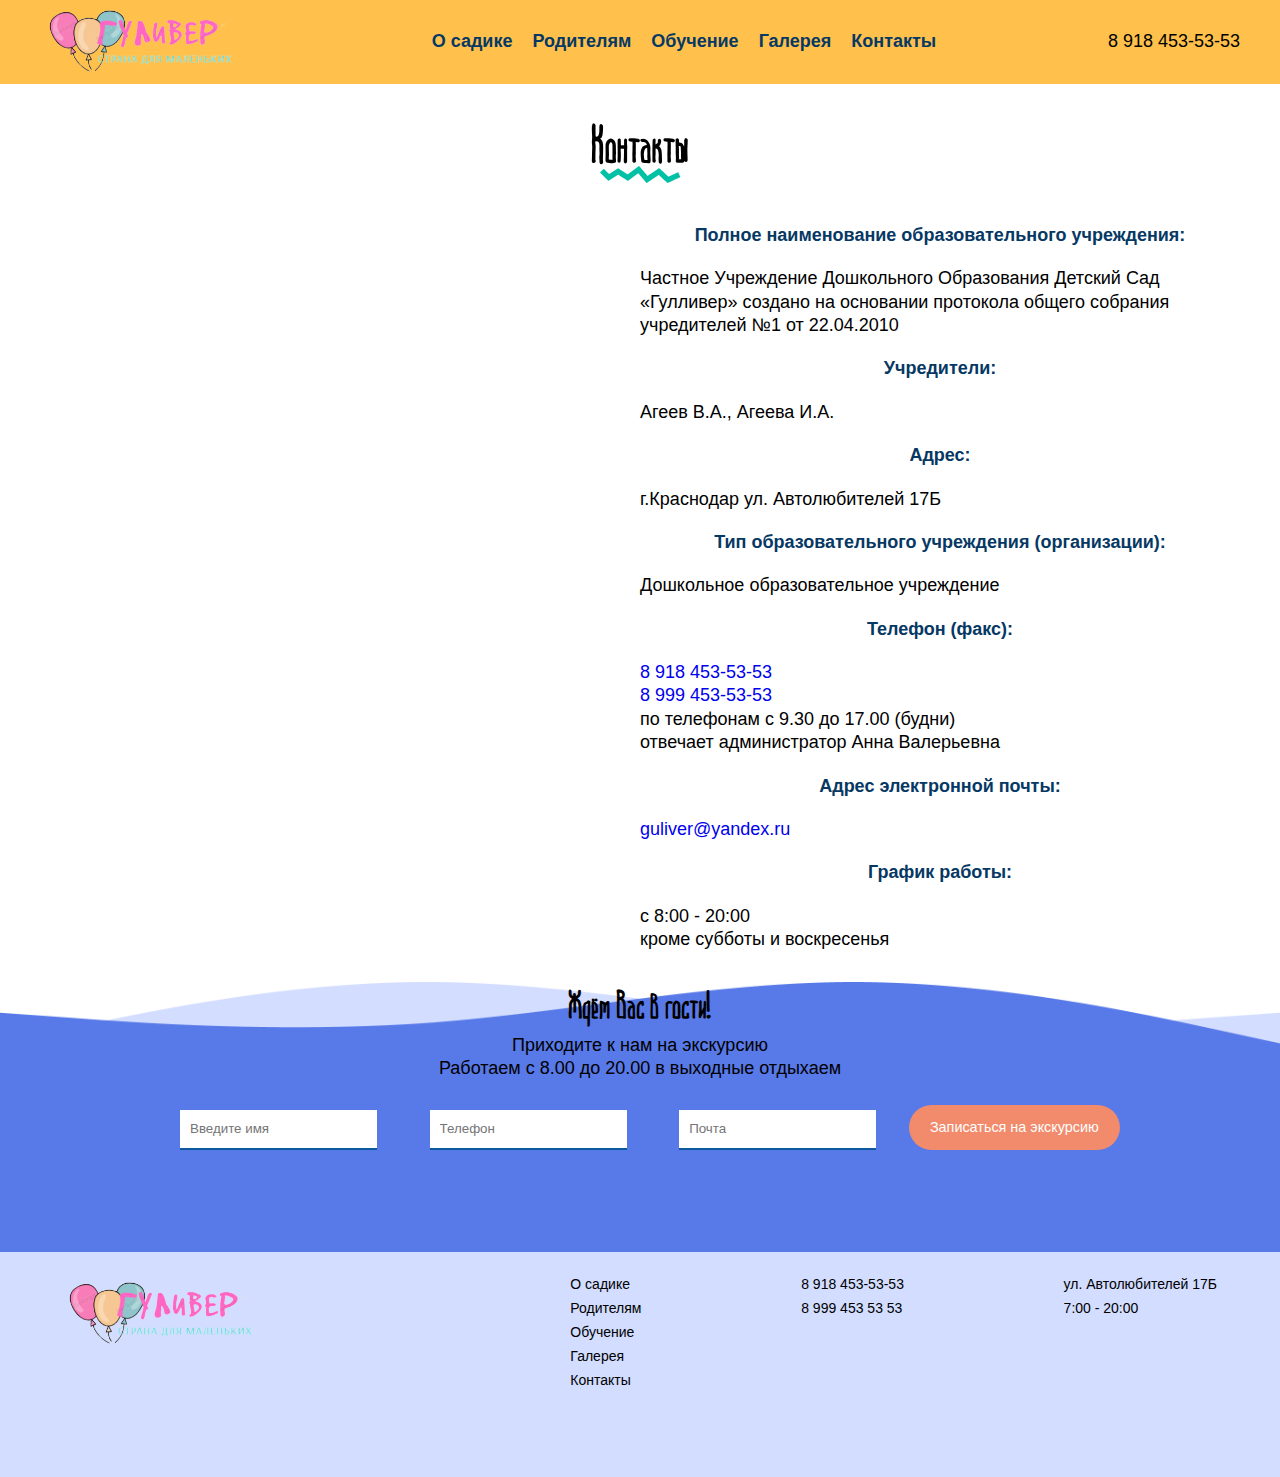
<file: contact.html>
<!DOCTYPE html>
<html lang="ru">
  <head>
    <meta charset="UTF-8" />
    <meta http-equiv="X-UA-Compatible" content="IE=edge" />
    <meta name="viewport" content="width=device-width, initial-scale=1.0" />
    <link rel="stylesheet" href="style.css" />
    <title>Гуливер</title>
  </head>
  <header class="header">
    <div class="wrap">
      <div class="nav">
        <div class="logo">
          <a href="index.html"><img src="image/logo (2).png" alt="" /></a>
        </div>
        <ul class="menu">
          <li class="menu_item"><a href="index.html">О садике</a></li>
          <li class="menu_item"><a href="parents.html">Родителям</a></li>
          <li class="menu_item"><a href="education.html">Обучение</a></li>
          <li class="menu_item"><a href="galary.html">Галерея</a></li>
          <li class="menu_item"><a href="contact.html">Контакты</a></li>
        </ul>
        <div class="tel_contact">8 918 453-53-53</div>
      </div>
    </div>
  </header>
  <main>
    <section class="contact_sec">
      <div class="wrap">
        <h2 class="sec_header">Контакты</h2>
        <div class="contact_container">
          <div class="map">
            <script
              type="text/javascript"
              charset="utf-8"
              async
              src="https://api-maps.yandex.ru/services/constructor/1.0/js/?um=constructor%3A2d70dc1094a54d0261243f57db1633b1af5a9710c6fca8670372578e7f4f08ee&amp;width=500&amp;height=558&amp;lang=ru_RU&amp;scroll=true"
            ></script>
          </div>
          <div class="contact">
            <ul class="contact_list">
              <li class="contact_list-item">
                <h4>Полное наименование образовательного учреждения:</h4>
                <p>
                  Частное Учреждение Дошкольного Образования Детский Сад
                  «Гулливер» создано на основании протокола общего собрания
                  учредителей №1 от 22.04.2010
                </p>
              </li>
              <li class="contact_list-item">
                <h4>Учредители:</h4>
                <p>Агеев В.А., Агеева И.А.</p>
              </li>
              <li class="contact_list-item">
                <h4>Адрес:</h4>
                <p>г.Краснодар ул. Автолюбителей 17Б</p>
              </li>
              <li class="contact_list-item">
                <h4>Тип образовательного учреждения (организации):</h4>
                <p>Дошкольное образовательное учреждение</p>
              </li>
              <li class="contact_list-item">
                <h4>Телефон (факс):</h4>
                <a href="tel:8 918 453-53-53">8 918 453-53-53</a>
                <br /><a href="tel:8 999 453-53-53">8 999 453-53-53</a>
                <p>
                  по телефонам с 9.30 до 17.00 (будни) <br />отвечает
                  администратор Анна Валерьевна
                </p>
              </li>
              <li class="contact_list-item">
                <h4>Адрес электронной почты:</h4>
                <a href="mailto:guliver@yandex.ru">guliver@yandex.ru</a>
              </li>
              <li class="contact_list-item">
                <h4>График работы:</h4>
                <p>с 8:00 - 20:00 <br />кроме субботы и воскресенья</p>
              </li>
            </ul>
          </div>
        </div>


      </div>
    </section>
    <section class="form_welcome">
      <div class="bg_welcome">
      <div class="wrap">
      <div class="welcome__about">
        <h3>Ждём Вас в гости!</h3>
        <p>Приходите к нам на экскурсию</p>
        <p>Работаем с 8.00 до 20.00 в выходные отдыхаем</p>
        <form action="" class="form__welcome">
          <input type="text" name="" id="" placeholder="Введите имя"/>
          <input type="tel" name="" id="" placeholder="Телефон"/>
          <input type="email" name="" id="" placeholder="Почта"/>
          <button class="btn">Записаться на экскурсию</button>
        </form>
      </div>
    </div>
  </div>
    </section>
  </main>
  <footer class="footer">
    <div class="wrap">
      <div class="foo_menu">
        <div class="logo">
          <a href="index.html"><img src="image/logo (2).png" alt="" /></a>
        </div>
        <ul class="foo_nav"></ul>
        <ul class="foo_contact">
          <li><a href="index.html">О садике</a></li>
          <li><a href="parents.html">Родителям</a></li>
          <li><a href="education.html">Обучение</a></li>
          <li><a href="galary.html">Галерея</a></li>
          <li><a href="contact.html">Контакты</a></li>
        </ul>
        <ul class="foo_tel">
          <li>8 918 453-53-53</li>
          <li>8 999 453 53 53</li>
        </ul>
        <ul class="foo_adr">
          <li>ул. Автолюбителей 17Б</li>
          <li>7:00 - 20:00</li>
        </ul>
      </div>
    </div>
  </footer>
</html>
</file>
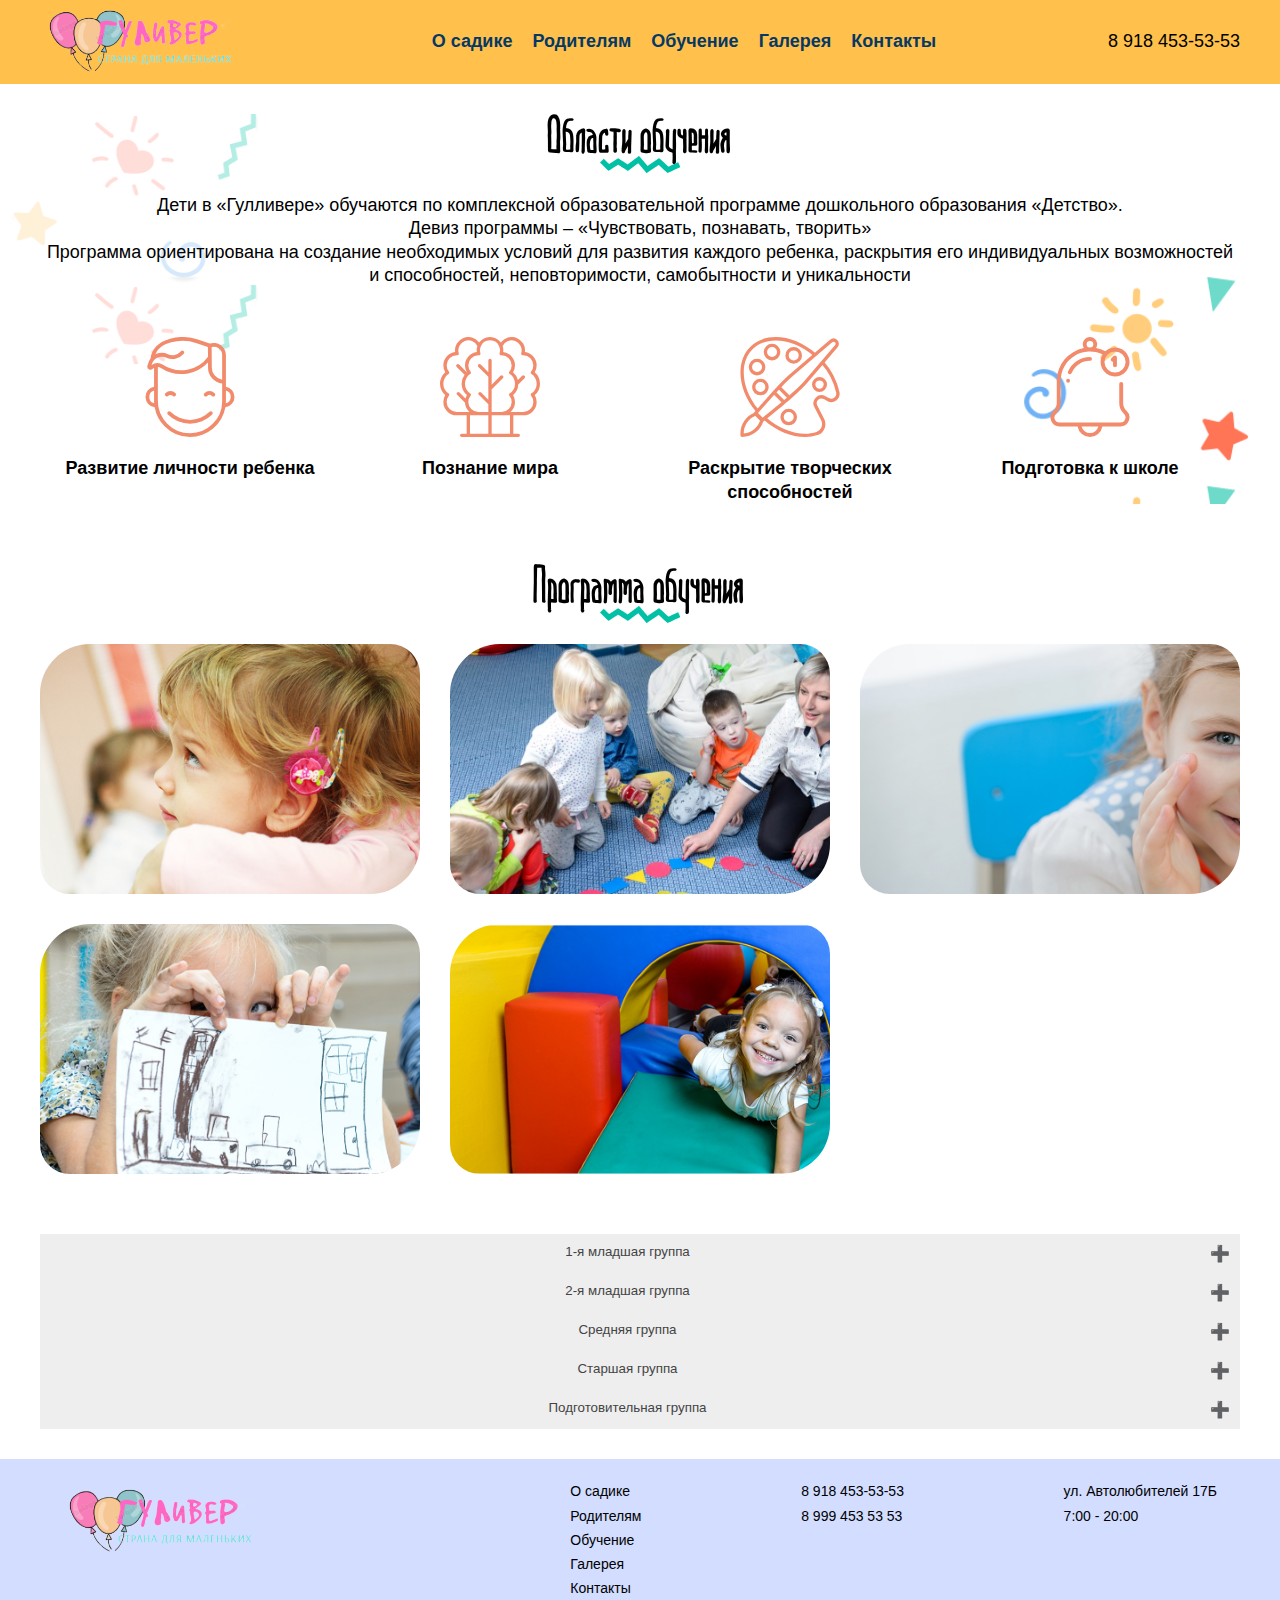
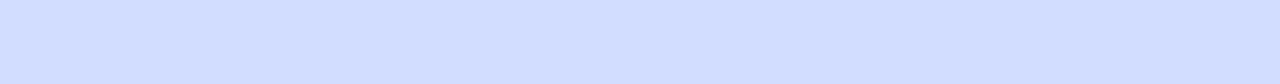
<file: education.html>
<!DOCTYPE html>
<html lang="ru">
  <head>
    <meta charset="UTF-8" />
    <meta http-equiv="X-UA-Compatible" content="IE=edge" />
    <meta name="viewport" content="width=device-width, initial-scale=1.0" />
    <link rel="stylesheet" href="style.css" />
    <title>Гуливер</title>
  </head>
  <header class="header">
    <div class="wrap">
      <div class="nav">
        <div class="logo">
          <a href="index.html"><img src="image/logo (2).png" alt="" /></a>
        </div>
        <ul class="menu">
          <li class="menu_item"><a href="index.html">О садике</a></li>
          <li class="menu_item"><a href="parents.html">Родителям</a></li>
          <li class="menu_item"><a href="education.html">Обучение</a></li>
          <li class="menu_item"><a href="galary.html">Галерея</a></li>
          <li class="menu_item"><a href="contact.html">Контакты</a></li>
        </ul>
        <div class="tel_contact">8 918 453-53-53</div>
      </div>
    </div>
  </header>
  <main>
    <section class="benefits">
      <div class="img_star"></div>
      <div class="img_star_2"></div>
      <div class="wrap">
        <h2 class="sec_header">Области обучения</h2>
        <p>
          Дети в «Гулливере» обучаются по комплексной образовательной программе
          дошкольного образования «Детство».
        </p>
        <p>Девиз программы – «Чувствовать, познавать, творить»</p>
        <p>
          Программа ориентирована на создание необходимых условий для развития
          каждого ребенка, раскрытия его индивидуальных возможностей и
          способностей, неповторимости, самобытности и уникальности
        </p>

        <ul class="plus">
          <li>
            <img src="image/icon_7.svg" alt="" />
            <p>Развитие личности ребенка</p>
          </li>
          <li>
            <img src="image/icon_8.svg" alt="" />
            <p>Познание мира</p>
          </li>
          <li>
            <img src="image/icon_9.svg" alt="" />
            <p>Раскрытие творческих способностей</p>
          </li>
          <li>
            <img src="image/icon_10.svg" alt="" />
            <p>Подготовка к школе</p>
          </li>
        </ul>
      </div>
    </section>
    <section class="training_program">
      <div class="wrap">
        <h2 class="sec_header">Программа обучения</h2>
        <ul class="program">
          <li class="program_item">
            <div class="soc img_program_item">
              <p class="card_show">Социально-коммуникативное развитие</p>
            </div>
          </li>
          <li class="program_item">
            <div class="poz img_program_item">
              <p class="card_show">Познавательное развитие</p>
            </div>
          </li>
          <li class="program_item">
            <div class="sp img_program_item">
              <p class="card_show">
                Речевое развитие детей дошкольного возраста
              </p>
            </div>
          </li>
          <li class="program_item">
            <div class="hud img_program_item">
              <p class="card_show">Художественно-эстетическое развитие детей</p>
            </div>
          </li>
          <li class="program_item">
            <div class="ph img_program_item">
              <p class="card_show">Здоровье и физическое развитие ребенка</p>
            </div>
          </li>
          <li class="program_item" style="visibility: hidden">
            <div class="ph img_program_item">
              <p class="card_show">Здоровье и физическое развитие ребенка</p>
            </div>
          </li>
        </ul>
      </div>
    </section>
    <section class="timetable">
      <div class="wrap">
        <div class="container">
          <button class="accordion">1-я младшая группа</button>
          <div class="panel">
            <h4>Расписание занятий:</h4>
            <ul class="dayweek">
              <ul class="day">
                <li class="day-item wd">ПН</li>
                <li class="day-item">
                  <p class="tm">9.20 - 9.35</p>
                  <p>Рисование</p>
                </li>
                <li class="day-item">
                  <p class="tm">9.40 - 9.55</p>
                  <p>Театр малышей</p>
                </li>
                <li class="day-item">
                  <p class="tm">10.10 - 9.25</p>
                  <p>Игра с логопедом</p>
                </li>
                <li class="day-item">
                  <p class="tm">15.55 - 16.10</p>
                  <p>Музыка</p>
                </li>
              </ul>
              <ul class="day">
                <li class="day-item wd">ВТ</li>
                <li class="day-item">
                  <p class="tm">9.00 - 9.15</p>
                  <p>Сенсорное развитие</p>
                </li>
                <li class="day-item">
                  <p class="tm">9.40 - 9.55</p>
                  <p>Лепка</p>
                </li>
                <li class="day-item">
                  <p class="tm">10.10 - 9.25</p>
                  <p>Английский для малышей</p>
                </li>
                <li class="day-item">
                  <p class="tm">15.55 - 16.10</p>
                  <p>Хореография</p>
                </li>
              </ul>
              <ul class="day">
                <li class="day-item wd">СР</li>
                <li class="day-item">
                  <p class="tm">9.20 - 9.35</p>
                  <p>Физкультура</p>
                </li>
                <li class="day-item">
                  <p class="tm">9.40 - 9.55</p>
                  <p>Развитие речи</p>
                </li>
                <li class="day-item">
                  <p class="tm">16.10 - 16.25</p>
                  <p>Игра с психологом</p>
                </li>
                <li class="day-item">
                  <p class="tm">16.35 - 16.50</p>
                  <p>Театр для малышей</p>
                </li>
              </ul>
              <ul class="day">
                <li class="day-item wd">ЧТ</li>
                <li class="day-item">
                  <p class="tm">9.20 - 9.35</p>
                  <p>Чтение детских книг</p>
                </li>
                <li class="day-item">
                  <p class="tm">9.40 - 9.55</p>
                  <p>Музыка</p>
                </li>
                <li class="day-item">
                  <p class="tm">10.10 - 10.25</p>
                  <p>Окружающий мир</p>
                </li>
                <li class="day-item">
                  <p class="tm">15.55 - 16.10</p>
                  <p>Рисование</p>
                </li>
              </ul>
              <ul class="day">
                <li class="day-item wd">ПТ</li>
                <li class="day-item">
                  <p class="tm">9.20 - 9.35</p>
                  <p>Рисование</p>
                </li>
                <li class="day-item">
                  <p class="tm">9.40 - 9.55</p>
                  <p>Физкультура</p>
                </li>
                <li class="day-item">
                  <p class="tm">10.10 - 9.25</p>
                  <p>Апликация</p>
                </li>
                <li class="day-item">
                  <p class="tm">15.30 - 16.00</p>
                  <p>Арттерапия</p>
                </li>
              </ul>
            </ul>
          </div>
    
          <button class="accordion">2-я младшая группа</button>
          <div class="panel">
            <h4>Расписание занятий:</h4>
            <ul class="dayweek">
              <ul class="day">
                <li class="day-item wd">ПН</li>
                <li class="day-item">
                  <p class="tm">9.20 - 9.35</p>
                  <p>Рисование</p>
                </li>
                <li class="day-item">
                  <p class="tm">9.40 - 9.55</p>
                  <p>Театр</p>
                </li>
                <li class="day-item">
                  <p class="tm">10.10 - 9.25</p>
                  <p>Английский</p>
                </li>
                <li class="day-item">
                  <p class="tm">15.55 - 16.10</p>
                  <p>Музыка</p>
                </li>
                <li class="day-item">
                  <p class="tm">16.10 - 16.40</p>
                  <p>Капоейра</p>
                </li>
              </ul>
              <ul class="day">
                <li class="day-item wd">ВТ</li>
                <li class="day-item">
                  <p class="tm">9.20 - 9.35</p>
                  <p>Лепка</p>
                </li>
                <li class="day-item">
                  <p class="tm">9.40 - 10.00</p>
                  <p>Театр</p>
                </li>
                <li class="day-item">
                  <p class="tm">10.10 - 9.25</p>
                  <p>Английский</p>
                </li>
                <li class="day-item">
                  <p class="tm">15.55 - 16.10</p>
                  <p>Хореография</p>
                </li>
              </ul>
              <ul class="day">
                <li class="day-item wd">СР</li>
                <li class="day-item">
                  <p class="tm">9.20 - 9.35</p>
                  <p>Я познаю мир</p>
                </li>
                <li class="day-item">
                  <p class="tm">9.40 - 9.55</p>
                  <p>Развитие речи</p>
                </li>
                <li class="day-item">
                  <p class="tm">10.10 - 9.25</p>
                  <p>Игра с психологом</p>
                </li>
                <li class="day-item">
                  <p class="tm">15.55 - 16.10</p>
                  <p>Театр для малышей</p>
                </li>
                <li class="day-item">
                  <p class="tm">16.20 - 16.50</p>
                  <p>Занятие с психологом</p>
                </li>
              </ul>
              <ul class="day">
                <li class="day-item wd">ЧТ</li>
                <li class="day-item">
                  <p class="tm">9.20 - 9.35</p>
                  <p>Чтение детских книг</p>
                </li>
                <li class="day-item">
                  <p class="tm">9.40 - 9.55</p>
                  <p>Музыка</p>
                </li>
                <li class="day-item">
                  <p class="tm">10.10 - 9.25</p>
                  <p>Окружающий мир</p>
                </li>
                <li class="day-item">
                  <p class="tm">15.55 - 16.10</p>
                  <p>Рисование</p>
                </li>
              </ul>
              <ul class="day">
                <li class="day-item wd">ПТ</li>
                <li class="day-item">
                  <p class="tm">9.20 - 9.35</p>
                  <p>Рисование</p>
                </li>
                <li class="day-item">
                  <p class="tm">9.40 - 9.55</p>
                  <p>Физкультура</p>
                </li>
                <li class="day-item">
                  <p class="tm">10.10 - 9.25</p>
                  <p>Арттерапия</p>
                </li>
                <li class="day-item">
                  <p class="tm">15.55 - 16.10</p>
                  <p>Знакомство с литературой</p>
                </li>
              </ul>
            </ul>
          </div>
    
          <button class="accordion">Средняя группа</button>
          <div class="panel">
            <h4>Расписание занятий:</h4>
            <ul class="dayweek">
              <ul class="day">
                <li class="day-item wd">ПН</li>
                <li class="day-item">
                  <p class="tm">9.00 - 9.20</p>
                  <p>По ступенькам к азбуке</p>
                </li>
                <li class="day-item">
                  <p class="tm">9.40 - 10.00</p>
                  <p>Английчкий язык</p>
                </li>
                <li class="day-item">
                  <p class="tm">10.10 - 10.30</p>
                  <p>Театр</p>
                </li>
                <li class="day-item">
                  <p class="tm">10.40 - 11.00</p>
                  <p>Рисование</p>
                </li>
                <li class="day-item">
                  <p class="tm">15.30 - 16.00</p>
                  <p>Музыка</p>
                </li>
              </ul>
              <ul class="day">
                <li class="day-item wd">ВТ</li>
                <li class="day-item">
                  <p class="tm">9.00 - 9.20</p>
                  <p>Я познаю мир</p>
                </li>
                <li class="day-item">
                  <p class="tm">9.25 - 9.55</p>
                  <p>Английский язык</p>
                </li>
                <li class="day-item">
                  <p class="tm">10.00 - 10.25</p>
                  <p>Математика</p>
                </li>
                <li class="day-item">
                  <p class="tm">10.35 - 11.00</p>
                  <p>Лепка</p>
                </li>
                <li class="day-item">
                  <p class="tm">16.00 - 16.40</p>
                  <p>Футбол</p>
                </li>
              </ul>
              <ul class="day">
                <li class="day-item wd">СР</li>
                <li class="day-item">
                  <p class="tm">9.20 - 9.35</p>
                  <p>Физкультура</p>
                </li>
                <li class="day-item">
                  <p class="tm">9.40 - 10.00</p>
                  <p>Математика</p>
                </li>
                <li class="day-item">
                  <p class="tm">10.10 - 10.30</p>
                  <p>Знакомство с литературой</p>
                </li>
                <li class="day-item">
                  <p class="tm">10.40 - 11.00</p>
                  <p>Театр</p>
                </li>
                <li class="day-item">
                  <p class="tm">16.00 - 16.30</p>
                  <p>Хореография</p>
                </li>
                <li class="day-item">
                  <p class="tm">16.40 - 17.10</p>
                  <p>Занятие с психологом</p>
                </li>
              </ul>
              <ul class="day">
                <li class="day-item wd">ЧТ</li>
                <li class="day-item">
                  <p class="tm">9.20 - 9.35</p>
                  <p>Английский язык</p>
                </li>
                <li class="day-item">
                  <p class="tm">9.40 - 10.00</p>
                  <p>Развитие речи</p>
                </li>
                <li class="day-item">
                  <p class="tm">10.10 - 10.30</p>
                  <p>Окружающий мир</p>
                </li>
                <li class="day-item">
                  <p class="tm">10.40 - 11.00</p>
                  <p>Рисование</p>
                </li>
                <li class="day-item">
                  <p class="tm">16.00 - 16.30</p>
                  <p>Рисование</p>
                </li>
              </ul>
              <ul class="day">
                <li class="day-item wd">ПТ</li>
                <li class="day-item">
                  <p class="tm">9.20 - 9.40</p>
                  <p>Занятие с логопедом</p>
                </li>
                <li class="day-item">
                  <p class="tm">9.50 - 10.10</p>
                  <p>Физкультура</p>
                </li>
                <li class="day-item">
                  <p class="tm">10.10 - 9.25</p>
                  <p>Апликация</p>
                </li>
                <li class="day-item">
                  <p class="tm">15.40 - 16.10</p>
                  <p>Арттерапия</p>
                </li>
                <li class="day-item">
                  <p class="tm">16.30 - 17.10</p>
                  <p>Капоейра</p>
                </li>
              </ul>
            </ul>
          </div>

          <button class="accordion">Старшая группа</button>
          <div class="panel">
            <h4>Расписание занятий:</h4>
            <ul class="dayweek">
              <ul class="day">
                <li class="day-item wd">ПН</li>
                <li class="day-item">
                  <p class="tm">9.00 - 9.30</p>
                  <p>Английский язык</p>
                </li>
                <li class="day-item">
                  <p class="tm">9.40 - 10.00</p>
                  <p>Физкультура</p>
                </li>
                <li class="day-item">
                  <p class="tm">10.10 - 10.35</p>
                  <p>Обучение грамоте</p>
                </li>
                <li class="day-item">
                  <p class="tm">15.40 - 16.10</p>
                  <p>Музыка</p>
                </li>
                <li class="day-item">
                  <p class="tm">16.20 - 16.40</p>
                  <p>Подготовка руки к письму</p>
                </li>
              </ul>
              <ul class="day">
                <li class="day-item wd">ВТ</li>
                <li class="day-item">
                  <p class="tm">9.00 - 9.30</p>
                  <p>Музыка</p>
                </li>
                <li class="day-item">
                  <p class="tm">9.40 - 10.00</p>
                  <p>Математика</p>
                </li>
                <li class="day-item">
                  <p class="tm">10.10 - 10.30</p>
                  <p>Английский язык</p>
                </li>
                <li class="day-item">
                  <p class="tm">15.30 - 16.10</p>
                  <p>Футбол</p>
                </li>
                <li class="day-item">
                  <p class="tm">16.30 - 17.00</p>
                  <p>хореография</p>
                </li>
              </ul>
              <ul class="day">
                <li class="day-item wd">СР</li>
                <li class="day-item">
                  <p class="tm">9.20 - 9.40</p>
                  <p>Рисование</p>
                </li>
                <li class="day-item">
                  <p class="tm">9.40 - 10.00</p>
                  <p>Театр</p>
                </li>
                <li class="day-item">
                  <p class="tm">10.10 - 10.30</p>
                  <p>Я познаю мир</p>
                </li>
                <li class="day-item">
                  <p class="tm">15.50 - 16.20</p>
                  <p>Физкультура</p>
                </li>
                <li class="day-item">
                  <p class="tm">16.30 - 17.00</p>
                  <p>Акварелька</p>
                </li>
              </ul>
              <ul class="day">
                <li class="day-item wd">ЧТ</li>
                <li class="day-item">
                  <p class="tm">9.20 - 9.40</p>
                  <p>Развитие речи</p>
                </li>
                <li class="day-item">
                  <p class="tm">9.50 - 10.10</p>
                  <p>Рисование</p>
                </li>
                <li class="day-item">
                  <p class="tm">10.20 - 10.40</p>
                  <p>Английский язык</p>
                </li>
                <li class="day-item">
                  <p class="tm">15.50 - 16.20</p>
                  <p>Хореография</p>
                </li>
                <li class="day-item">
                  <p class="tm">16.40 - 17.10</p>
                  <p>Капоейра</p>
                </li>
              </ul>
              <ul class="day">
                <li class="day-item wd">ПТ</li>
                <li class="day-item">
                  <p class="tm">9.20 - 9.40</p>
                  <p>Математика</p>
                </li>
                <li class="day-item">
                  <p class="tm">9.50 - 10.10</p>
                  <p>Развитие речи</p>
                </li>
                <li class="day-item">
                  <p class="tm">10.20 - 10.40</p>
                  <p>Музыка</p>
                </li>
                <li class="day-item">
                  <p class="tm">15.40 - 16.10</p>
                  <p>Театр</p>
                </li>
                <li class="day-item">
                  <p class="tm">16.20 - 16.45</p>
                  <p>Занятие с психологом</p>
                </li>
              </ul>
            </ul>
          </div>

          <button class="accordion">Подготовительная группа</button>
          <div class="panel">
            <h4>Расписание занятий:</h4>
            <ul class="dayweek">
              <ul class="day">
                <li class="day-item wd">ПН</li>
                <li class="day-item">
                  <p class="tm">9.00 - 9.30</p>
                  <p>Шахматы</p>
                </li>
                <li class="day-item">
                  <p class="tm">9.40 - 10.10</p>
                  <p>Развитие речи</p>
                </li>
                <li class="day-item">
                  <p class="tm">10.20 - 10.50</p>
                  <p>Физкультура</p>
                </li>
                <li class="day-item">
                  <p class="tm">11.00 - 11.30</p>
                  <p>Английский язык</p>
                </li>
                <li class="day-item">
                  <p class="tm">15.30 - 16.00</p>
                  <p>Физкультура</p>
                </li>
                <li class="day-item">
                  <p class="tm">16.10 - 16.40</p>
                  <p>Капоейра</p>
                </li>
              </ul>
              <ul class="day">
                <li class="day-item wd">ВТ</li>
                <li class="day-item">
                  <p class="tm">9.20 - 9.50</p>
                  <p>Математика</p>
                </li>
                <li class="day-item">
                  <p class="tm">10.00 - 10.30</p>
                  <p>Музыка</p>
                </li>
                <li class="day-item">
                  <p class="tm">10.40 - 11.10</p>
                  <p>Обучение чтению</p>
                </li>
                <li class="day-item">
                  <p class="tm">11.20 - 11.50</p>
                  <p>Музыкальный английский</p>
                </li>
              </ul>
              <ul class="day">
                <li class="day-item wd">СР</li>
                <li class="day-item">
                  <p class="tm">9.00 - 9.30</p>
                  <p>Развитие речи</p>
                </li>
                <li class="day-item">
                  <p class="tm">9.40 - 10.10</p>
                  <p>Рисование</p>
                </li>
                <li class="day-item">
                  <p class="tm">10.20 - 10.50</p>
                  <p>Театр</p>
                </li>
             
                <li class="day-item">
                  <p class="tm">15.30 - 16.00</p>
                  <p>Физкультура</p>
                </li>
                <li class="day-item">
                  <p class="tm">16.10 - 16.40</p>
                  <p>Акварелька</p>
                </li>
              </ul>
              <ul class="day">
                <li class="day-item wd">ЧТ</li>
                <li class="day-item">
                  <p class="tm">9.20 - 9.50</p>
                  <p>Письмо</p>
                </li>
                <li class="day-item">
                  <p class="tm">10.00 - 10.30</p>
                  <p>Английский язык</p>
                </li>
                <li class="day-item">
                  <p class="tm">10.40 - 11.10</p>
                  <p>Рисование</p>
                </li>
                <li class="day-item">
                  <p class="tm">15.20 - 15.50</p>
                  <p>Хореография</p>
                </li>
                <li class="day-item">
                  <p class="tm">16.20 - 16.50</p>
                  <p>Апликация</p>
                </li>
                <li class="day-item">
                  <p class="tm">16.30 - 17.10</p>
                  <p>Футбол</p>
                </li>
              </ul>
              <ul class="day">
                <li class="day-item wd">ПТ</li>
                <li class="day-item">
                  <p class="tm">9.00 - 9.30</p>
                  <p>Обучение грамоте</p>
                </li>
                <li class="day-item">
                  <p class="tm">9.40 - 10.10</p>
                  <p>Музыка</p>
                </li>
                <li class="day-item">
                  <p class="tm">10.20 - 10.50</p>
                  <p>Математика</p>
                </li>
                <li class="day-item">
                  <p class="tm">11.00 - 11.30</p>
                  <p>Театр</p>
                </li>
                <li class="day-item">
                  <p class="tm">16.20 - 16.50</p>
                  <p>Занятие с психологом</p>
                </li>
                <li class="day-item">
                  <p class="tm">16.30 - 17.10</p>
                  <p>Капоейра</p>
                </li>
              </ul>
            </ul>
          </div>
        </div>
      </div>
    </section>
  </main>
  <footer class="footer">
    <div class="wrap">
      <div class="foo_menu">
        <div class="logo">
          <a href="index.html"><img src="image/logo (2).png" alt="" /></a>
        </div>
        <ul class="foo_nav"></ul>
        <ul class="foo_contact">
          <li><a href="index.html">О садике</a></li>
          <li><a href="parents.html">Родителям</a></li>
          <li><a href="education.html">Обучение</a></li>
          <li><a href="galary.html">Галерея</a></li>
          <li><a href="contact.html">Контакты</a></li>
        </ul>
        <ul class="foo_tel">
          <li>8 918 453-53-53</li>
          <li>8 999 453 53 53</li>
        </ul>
        <ul class="foo_adr">
          <li>ул. Автолюбителей 17Б</li>
          <li>7:00 - 20:00</li>
        </ul>
      </div>
    </div>
  </footer>
  <script src="index.js"></script>
</html>
</file>
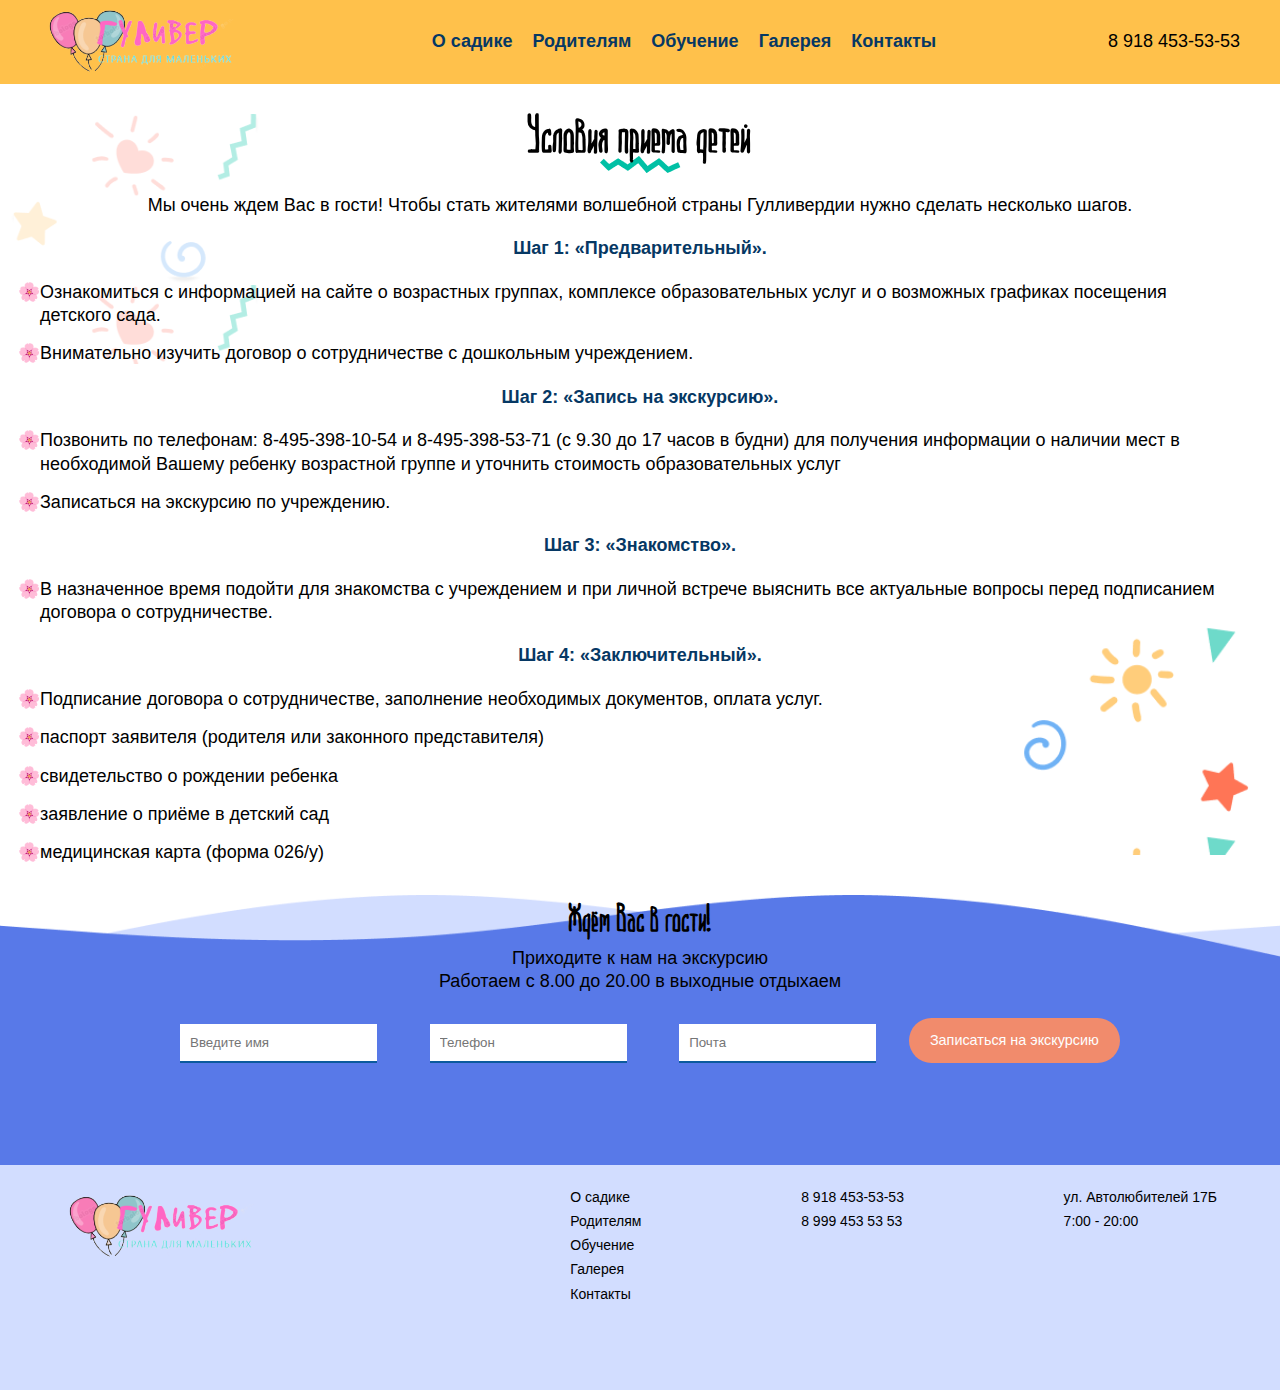
<file: parents.html>
<!DOCTYPE html>
<html lang="ru">
  <head>
    <meta charset="UTF-8" />
    <meta http-equiv="X-UA-Compatible" content="IE=edge" />
    <meta name="viewport" content="width=device-width, initial-scale=1.0" />
    <link rel="stylesheet" href="style.css" />
    <title>Гуливер</title>
  </head>
  <header class="header">
    <div class="wrap">
      <div class="nav">
        <div class="logo">
          <a href="index.html"><img src="image/logo (2).png" alt="" /></a>
        </div>
        <ul class="menu">
          <li class="menu_item"><a href="index.html">О садике</a></li>
          <li class="menu_item"><a href="parents.html">Родителям</a></li>
          <li class="menu_item"><a href="education.html">Обучение</a></li>
          <li class="menu_item"><a href="galary.html">Галерея</a></li>
          <li class="menu_item"><a href="contact.html">Контакты</a></li>
        </ul>
        <div class="tel_contact">8 918 453-53-53</div>
      </div>
    </div>
  </header>
  <main>
    <section class="acceptance_condition">
      <div class="img_star"></div>
      <div class="img_star_2"></div>
      <div class="wrap">
        <h2 class="sec_header">Условия приема детей</h2>
        <p class="text_welcom">
          Мы очень ждем Вас в гости! Чтобы стать жителями волшебной страны
          Гулливердии нужно сделать несколько шагов.
        </p>
        <h4>Шаг 1: «Предварительный».</h4>
        <ul class="step_item">
          <li class="step_item-li">
            Ознакомиться с информацией на сайте о возрастных группах, комплексе
            образовательных услуг и о возможных графиках посещения детского
            сада.
          </li>
          <li class="step_item-li">
            Внимательно изучить договор о сотрудничестве с дошкольным
            учреждением.
          </li>
        </ul>
        <h4>Шаг 2: «Запись на экскурсию».</h4>
        <ul class="step_item">
          <li class="step_item-li">
            Позвонить по телефонам: 8-495-398-10-54 и 8-495-398-53-71 (с 9.30 до 17 часов в будни) для получения информации о наличии мест в необходимой Вашему ребенку возрастной группе и уточнить стоимость образовательных услуг
          </li>
          <li class="step_item-li">
            Записаться на экскурсию по учреждению.
          </li>
        </ul>

        <h4>Шаг 3: «Знакомство».</h4>
        <ul class="step_item">
          <li class="step_item-li">
            В назначенное время подойти для знакомства с учреждением и при личной встрече выяснить все актуальные вопросы перед подписанием договора о сотрудничестве.
          </li>
        </ul>

        <h4>Шаг 4: «Заключительный».</h4>
        <ul class="step_item">
          <li class="step_item-li">
            Подписание договора о сотрудничестве, заполнение необходимых документов, оплата услуг.
          </li>
          <li class="step_item-li">паспорт заявителя (родителя или законного представителя)</li>
          <li class="step_item-li">свидетельство о рождении ребенка</li>
          <li class="step_item-li">заявление о приёме в детский сад</li>
          <li class="step_item-li">медицинская карта (форма 026/у)</li>

        </ul>
      </div>
    </section>

    <section class="form_welcome">
      <div class="bg_welcome">
      <div class="wrap">
      <div class="welcome__about">
        <h3>Ждём Вас в гости!</h3>
        <p>Приходите к нам на экскурсию</p>
        <p>Работаем с 8.00 до 20.00 в выходные отдыхаем</p>
        <form action="" class="form__welcome">
          <input type="text" name="" id="" placeholder="Введите имя"/>
          <input type="tel" name="" id="" placeholder="Телефон"/>
          <input type="email" name="" id="" placeholder="Почта"/>
          <button class="btn">Записаться на экскурсию</button>
        </form>
      </div>
    </div>
  </div>
    </section>
  </main>
  <footer class="footer">
    <div class="wrap">
      <div class="foo_menu">
        <div class="logo">
          <a href="index.html"><img src="image/logo (2).png" alt="" /></a>
        </div>
        <ul class="foo_nav"></ul>
        <ul class="foo_contact">
          <li><a href="index.html">О садике</a></li>
          <li><a href="parents.html">Родителям</a></li>
          <li><a href="education.html">Обучение</a></li>
          <li><a href="galary.html">Галерея</a></li>
          <li><a href="contact.html">Контакты</a></li>
        </ul>
        <ul class="foo_tel">
          <li>8 918 453-53-53</li>
          <li>8 999 453 53 53</li>
        </ul>
        <ul class="foo_adr">
          <li>ул. Автолюбителей 17Б</li>
          <li>7:00 - 20:00</li>
        </ul>
      </div>
    </div>
  </footer>
</html>
</file>
<file: style.css>
* {
    box-sizing: border-box;
    margin: 0;
    padding: 0;
    scroll-behavior: smooth;
}

@font-face {
    font-family: 'Beryozki';
    src: url('font/Beryozki/TTF/Beryozki.ttf');
    font-weight: normal;
    font-style: normal;
}

body {
    font-size: 18px;
    line-height: 1.3;
    font-family: 'Montserrat', sans-serif;
    scroll-behavior: smooth;
}

li {
    list-style: none;
}

a {
    text-decoration: none;
}

button {
    border: none;
}

.wrap {
    max-width: 1200px;
    margin: 0 auto;
}

h1,
h2,
h3 {
    font-family: 'Beryozki';
}

/* header image */
.img_star {
    position: absolute;
    z-index: -1;
    top: 10px;
    left: 10px;
    width: 250px;
    height: 250px;
    background-size: contain;
    background-image: url('/image/star_1.png');
}

.img_star_2 {
    position: absolute;
    z-index: -1;
    bottom: 10px;
    right: 10px;
    width: 250px;
    height: 250px;
    background-size: contain;
    background-image: url('/image/star_2.png');
}

.bumbl {
    position: absolute;
    top: calc(15vh);
    right: 10vw;
    width: 80vh;
    height: 500px;
}

/* header */
.logo img{
    width: 200px;
}
.header {
    position: relative;
    background-color: #FFC14B;
}
.header_bunner{
    position: relative;
    height: 100vh;
    background-color: #FFC14B;
    background-image: url('/image/copy-space-girl-playing.jpg');
    background-size: contain;
    background-repeat: no-repeat;
    background-position: center;
}
/* navigation menu */
.nav {
    /* padding-top: 20px;
    padding-bottom: 20px; */
    /* background-color: aqua; */
    display: flex;
    justify-content: space-between;
    align-items: center;
}

.menu {
    display: flex;
}
.menu a{
    color: #063864;
    font-weight: 600;
}
.menu_item {
    margin-left: 20px;
}

.baner__text {
    padding: 20px;
    /* background-color: aqua; */
    border-radius: 30px 0;
    width: 35vw;
    position: relative;
    display: flex;
    align-items: center;
    justify-content: center;
    flex-direction: column;
    float: right;
    height: calc(100vh - 100px);
}

h3 {
    font-size: 40px;
}

.banner__title {
    font-size: 72px;
    color: #0B5A9E;
}

.baner__text p {
    font-size: 18px;
    margin-top: 20px;
    margin-bottom: 20px;
    line-height: 1.3;
}

.btn {
    display: inline-block;
    vertical-align: middle;
    margin: 0;
    padding: 1em 1.4em;
    border: 1px solid transparent;
    border-radius: 2em;
    font-size: .9rem;
    line-height: 1;
    text-align: center;
    cursor: pointer;
    background-color: #f18b6c;
    color: #fefefe;
}
.btn:hover{
    opacity: 0.7;
    font-size: .9rem;
}
.btn a{
    color: #fefefe;
}
/* О нас */
.text__about {
    position: relative;
}

.star_img {
    position: absolute;
    top: -20px;
    left: -20px;
    z-index: -1;
    width: 250px;
    height: 250px;
    background-image: url('image/s_star_red.png');
    background-repeat: no-repeat;
}

.about {
    position: relative;
    margin-top: 30px;
    margin-bottom: 30px;
    scroll-behavior: smooth;
}

.sec_header {
    font-size: 54px;
    text-align: center;
    margin: 20px 0;
    background-image: url("/image/z_loine.png");
    background-repeat: no-repeat;
    background-position: center bottom;
}

.about_container {
    display: flex;
    justify-content: space-between;
    align-items: center;
}

.image {
    flex-basis: 50%;
}

.text__about {
    flex-basis: 40%;
}

.history__about {
    position: relative;
    flex-basis: 40%;
}

.history__about p {
    line-height: 1.3;
    margin-top: 20px;
    margin-bottom: 20px;
}

.image img {
    width: 100%;
    border-radius: 50px 30px;
}

.text__about p {
    margin-top: 20px;
    margin-bottom: 20px;
    line-height: 1.3;
}

.advantages__section {
    margin-top: 20px;
    text-align: center;
}

.advantages__section h3 {
    position: relative;
    text-align: center;
    margin: 40px 0 20px;
}


.advantages__list {
    margin-top: 20px;
    display: flex;
    flex-wrap: wrap;
    justify-content: center;
}

.advantage__item {
    background-color: #f18b6c;
    border-radius: 100px 0;
    height: 200px;
    flex-basis: 30%;
    margin: 20px;
    padding: 20px;
    display: flex;
    align-items: center;
    justify-content: center;
    perspective: 1000px;
    transition: transform 0.9s;
    transform-style: preserve-3d;
    position: relative;
}

.advantage__item:nth-child(even) {
    background-color: #FFC14B;
}

.advantage__item:hover {
    transform: rotateY(180deg);
}

.front,
.back {
    position: absolute;
    backface-visibility: hidden;
}

.back {
    transform: rotateY(180deg);
}

.teacger__front img {
    object-fit: cover;
    height: 200px;
    width: 100%;
    border-radius: 0 100px;
}
.teacger__back img {
    object-fit:contain;
    height: 200px;
    width: 100%;
    border-radius: 100px 0px;
}
/* form */
.welcome__about{
    margin-top: 30px;
    text-align: center;
}
.form_welcome{
    /* margin-bottom: 30px; */
    position: relative;
}
.welcome__about form{
    margin-top: 30px;
    line-height: 1.3;
    display: flex;
    justify-content: space-between;
    width: 80%;
    margin: 0 auto;
}
.welcome__about input{
    margin-left: 20px;
    margin-top: 30px;
    line-height: 1.3;
    padding: 10px;
    border: none;
    border-bottom:2px solid #0B5A9E;
    background-color: rgba(red, green, blue, 1);
}

.welcome__about input:active{
    border: none;
    border-bottom:2px solid #0B5A9E; 
}
.welcome__about .btn{
   align-self: flex-end;
}
.bg_welcome{
    background-image: url('/image/back\ banner\ 1\ \(2\).png');
    background-size: cover;
    background-repeat: no-repeat;
    background-position: top;
    height: 30vh;
}
/* group_section */
.group_section {
    margin-top: 40px;
    margin-bottom: 40px;
}
.group_section h2{
    text-align: center;
 
}
.group_list-item{
    width: 100%;
    display: flex;
    justify-content: space-between;
    margin-top: 20px;
    margin-bottom: 20px;
    transition: 0.6s;
    filter: grayscale(80%);
}
.group_list-item:hover{
    box-shadow: 0 0 0 1px silver,
    0 -20px 0 -10px coral,
    20px 0 0 -10px darkturquoise,
    0 20px 0 -10px gold,
    -20px 0 0 -10px green;
    filter: grayscale(0);
}
.group_list-item img{
    width: 45%;
}
h3 span{
    background-color: #FFEFEB;
    color: #f18b6c;
    padding: 10px;
    margin-right: 10px;
    border-radius: 100px;

}
.description{
    width: 50%;
    display: flex;
    flex-direction: column;
    align-items: center;
    justify-content: center;
}
/* footer */
.footer{
    background-color: #D2DDFF;
    height: 25vh;
    font-size: 14px;
}
.foo_menu{
    padding: 20px;
    display: flex;
    align-items: flex-start;
    justify-content: space-between;
}
.foo_contact li, .foo_tel li, .foo_adr li{
 padding: 3px;
}
.foo_contact a{
    color: black;
}

/* ==========Education HTML===== */
/* plus */
.benefits{
    position: relative;
}
.benefits p{
    text-align: center;
}
.plus{
    display: flex;
    justify-content: space-around;
    margin: 40px 0;
}
.plus li{
    display: flex;
    width: calc((100% / 4) - 30px);
    padding: 10px;
    flex-direction: column;
    align-items: center;
    transition: 0.8s;
    font-weight: 600;
}
.plus li:hover{
   transform: translatey(-30px);
   box-shadow: 0 0 0 1px silver,
   0 -20px 0 -10px coral,
   20px 0 0 -10px darkturquoise,
   0 20px 0 -10px gold,
   -20px 0 0 -10px green;
}
.plus img{
    width: 100px;
    height: 100px;
    margin-bottom: 20px;
}
/* ===training_program ==== */
.training_program{
    margin: 30px 0;
}
.program{
    display: flex;
    justify-content: space-between;
    align-items: center;
    flex-wrap: wrap;
}
.program_item{
    width: calc( (100%/3) - 20px);
    height: 250px;  
    margin-bottom: 30px;
    transition: 0.8s;
}

.hud{
    background-image: url("/image/drow.png");
}
.soc{
    background-image: url('/image/social.png');
}
.poz{
    background-image: url('/image/poznavat.png');
}
.sp{
    background-image: url('/image/speech.png');
}
.ph{
    background-image: url('/image/phizik.png');
}
.img_program_item{
    border-radius: 50px 30px;
    width: 100%;
    height: 100%;
    background-repeat: no-repeat;
    background-size: cover;
    display: flex;
    padding: 20px;
    color:whitesmoke;
    align-items: center;
    font-weight: 700;
  
}
.program_item p{
    border-bottom: 5px solid #0B5A9E;
}
.program_item:hover{
    filter: grayscale(100%); 
    transform: scale(1.2);
}
.card_show{
    display: none;
}
/* == timetable == */
.timetable{
    margin-bottom: 30px;
}
.accordion {
    background-color: #eee;
    color: #444;
    cursor: pointer;
    width: 100%;
    padding: 10px;
    border: none;
    transition: 0.4s;
    /* outline: none; */
}

.active,
.accordion:hover {
    background-color: #ccc;
}

.panel {
    padding: 0 18px;
    background-color: white;
    overflow: hidden;
    display: none;
}

.accordion:after {
    content: '\02795';
    /* Символ юникода для "плюса" знак (+) */
    font-size: 16px;
    color: #777;
    float: right;
    margin-left: 5px;
}

.active:after {
    content: "\2796";
    /* Символ юникода для "минуса" знак (-) */
}
.day {
}
.dayweek {
    display: flex;
    justify-content: space-between;
    margin: 20px 0;
}
.tm{
    color: #0B5A9E;
}
h4{
    text-align: center;
    margin: 20px 0;
}
.wd{
    color: #f18b6c;
    font-weight: 700;
}
.day-item {
    margin-top: 10px;
}
/* ====acceptance_condition==== */
.acceptance_condition{
    position: relative;
    
}
h4{
    color: #063864;
}
.text_welcom{
    text-align: center;
}
.step_item-li{
    margin: 15px 0;
    list-style-type: '\1F338';
}
.contact_sec{
 margin: 30px 0;
}
.contact_container{
    display: flex;
}
.map{
    width: 50%;
}
.contact{
    width: 50%;
}
</file>
